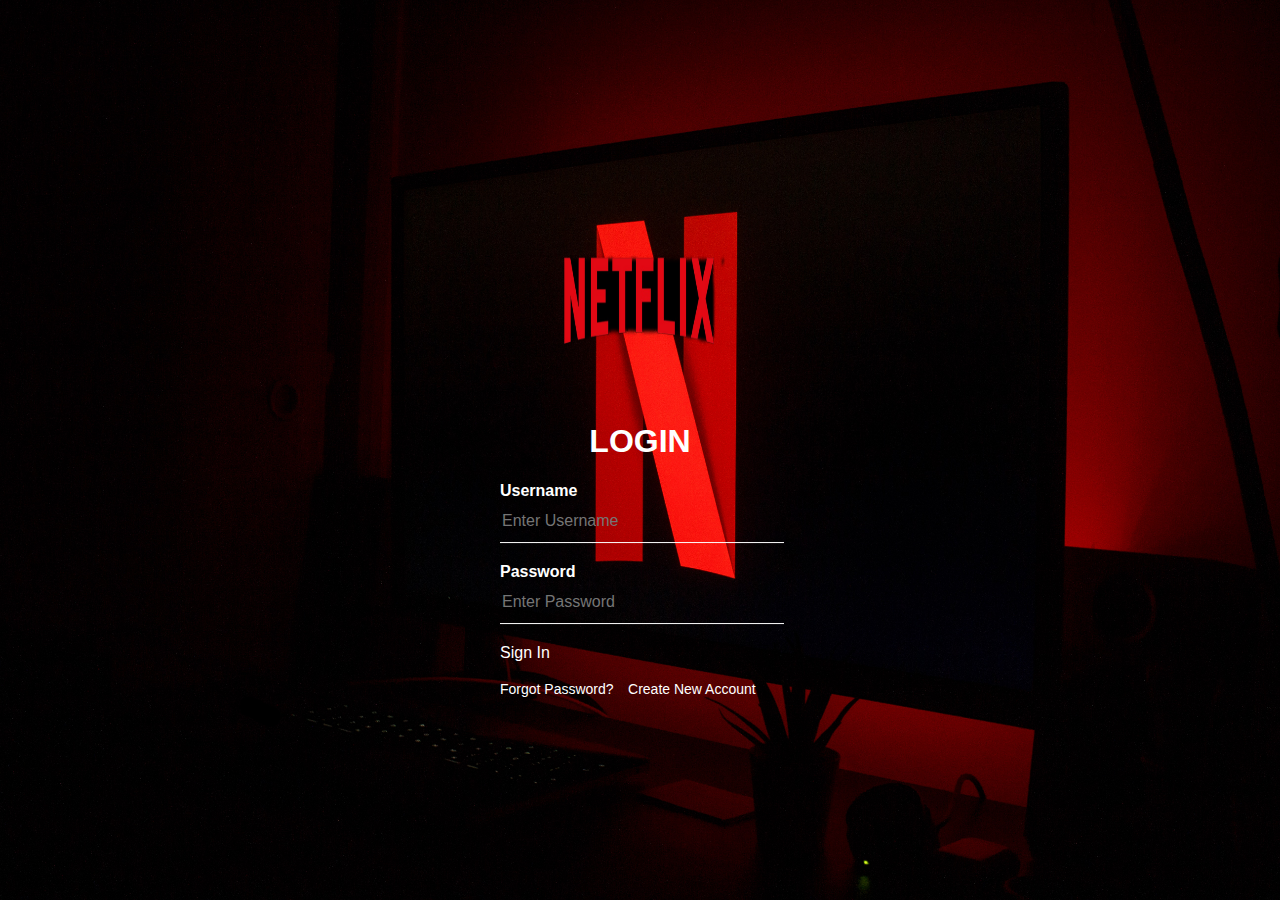
<file: index.html>
<!DOCTYPE html>
<html>
   <head>
      <meta charset="UTF-8">
      <title>Netflix</title>
      <link rel="shortcut icon" href="path-to-logo-file/Netflix_Symbol_RGB.ico" type="image/x-icon">
  <title>Netflix</title>
      <link rel="stylesheet" href="css/style.css">
   </head>
   <body>
    <style>
        body {
          background-image: url('img/netflix.jpg');
          background-repeat: no-repeat;
          background-attachment: fixed;
          background-size: 100% 100%;
        }
      </style>
      
      <div class="login-box">
        <div style="display:flex;justify-content:center;align-items:center;">
            <img src="img/logo.jpg" width="200" height="200">
          </div>
         <h1 align="center">LOGIN</h1>
         <form>
            <p>Username</p>
            <input type="text" name="username" placeholder="Enter Username">
            <p>Password</p>
            <input type="password" name="password" placeholder="Enter Password">
            <a align="center" class="link" style="text-decoration: none; color: white;" href="home.html" style="font-size: 25px;">Sign In</a>
            <br></br>
         </form>
         <div class="options">
            <a href="forgetpass.html">Forgot Password?</a>
            <a href="signup.html">Create New Account</a>
         </div>
      </div>
   </body>
</html>
</file>
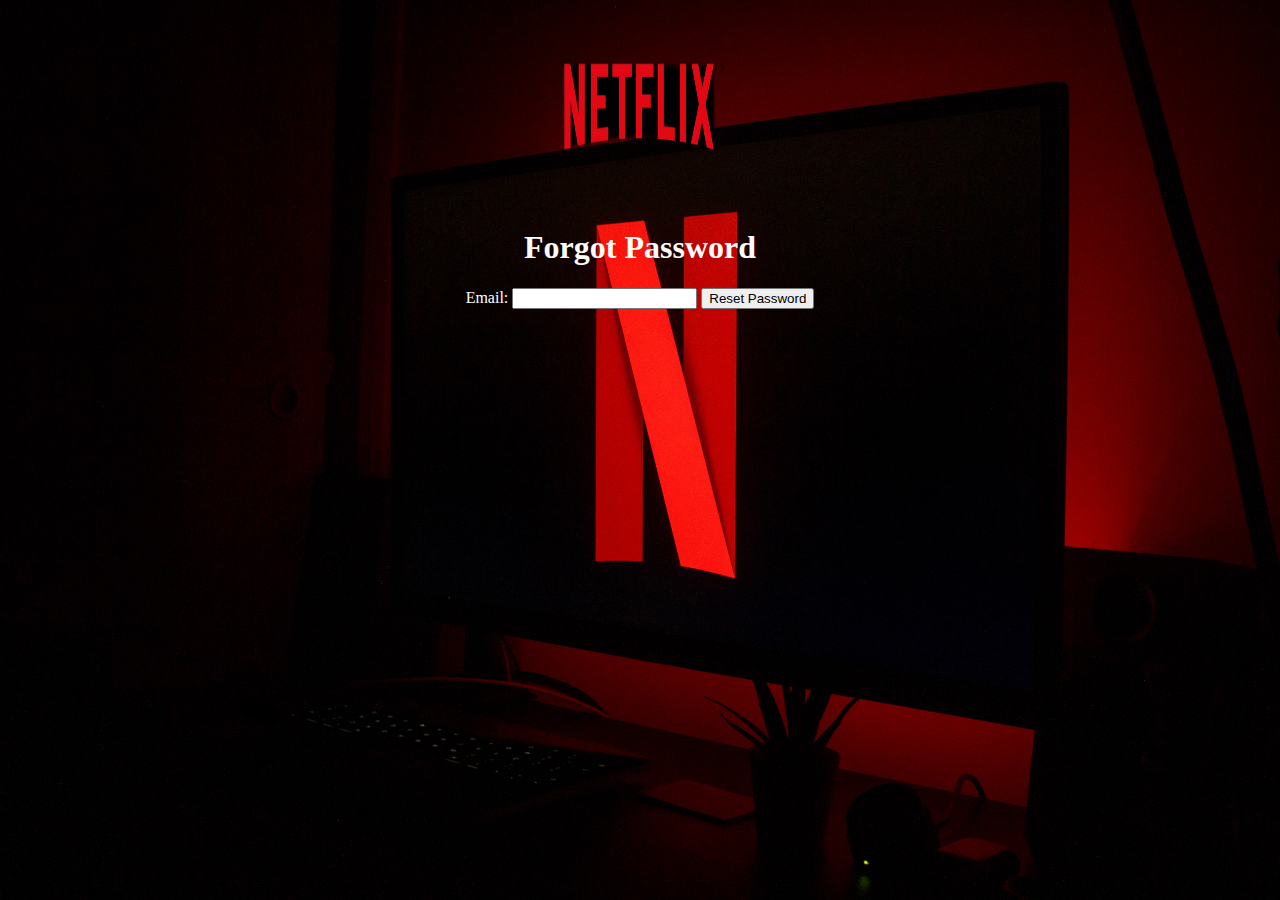
<file: forgetpass.html>
<!DOCTYPE html>
<html>
<head>
    <link rel="shortcut icon" href="path-to-logo-file/Netflix_Symbol_RGB.ico" type="image/x-icon">
  <title>Forgot Password</title>
</head>
<body align="center">
    <style>
        body {
          background-image: url('img/netflix.jpg');
          background-repeat: no-repeat;
          background-attachment: fixed;
          background-size: 100% 100%;
        }
      </style>
      <div style="display:flex;justify-content:center;align-items:center;">
        <img src="img/logo.jpg" width="200" height="200">
      </div>
  <h1 align="center" style="color: rgb(255, 252, 252);">Forgot Password</h1>
  <form id="reset-form">
    <label align="center" style="color: rgb(255, 254, 254);" for="email">Email:</label>
    <input type="email" id="email" required>
    <input type="submit" value="Reset Password">
  </form>

  <script>
    document.getElementById("reset-form").addEventListener("submit", function(event) {
      event.preventDefault();

      const email = document.getElementById("email").value;

      // Check if email is valid
      if (!isValidEmail(email)) {
        alert("Please enter a valid email address");
        return;
      }

      // Send password reset email to user's email address
      // You can use a third-party email service or your own server-side code to send the email

      alert("An email has been sent to your email address with instructions on how to reset your password.");
    });

    function isValidEmail(email) {
      // Use a regular expression to validate email format
      const regex = /^[^\s@]+@[^\s@]+\.[^\s@]+$/;
      return regex.test(email);
    }
  </script>
</body>
</html>
</file>
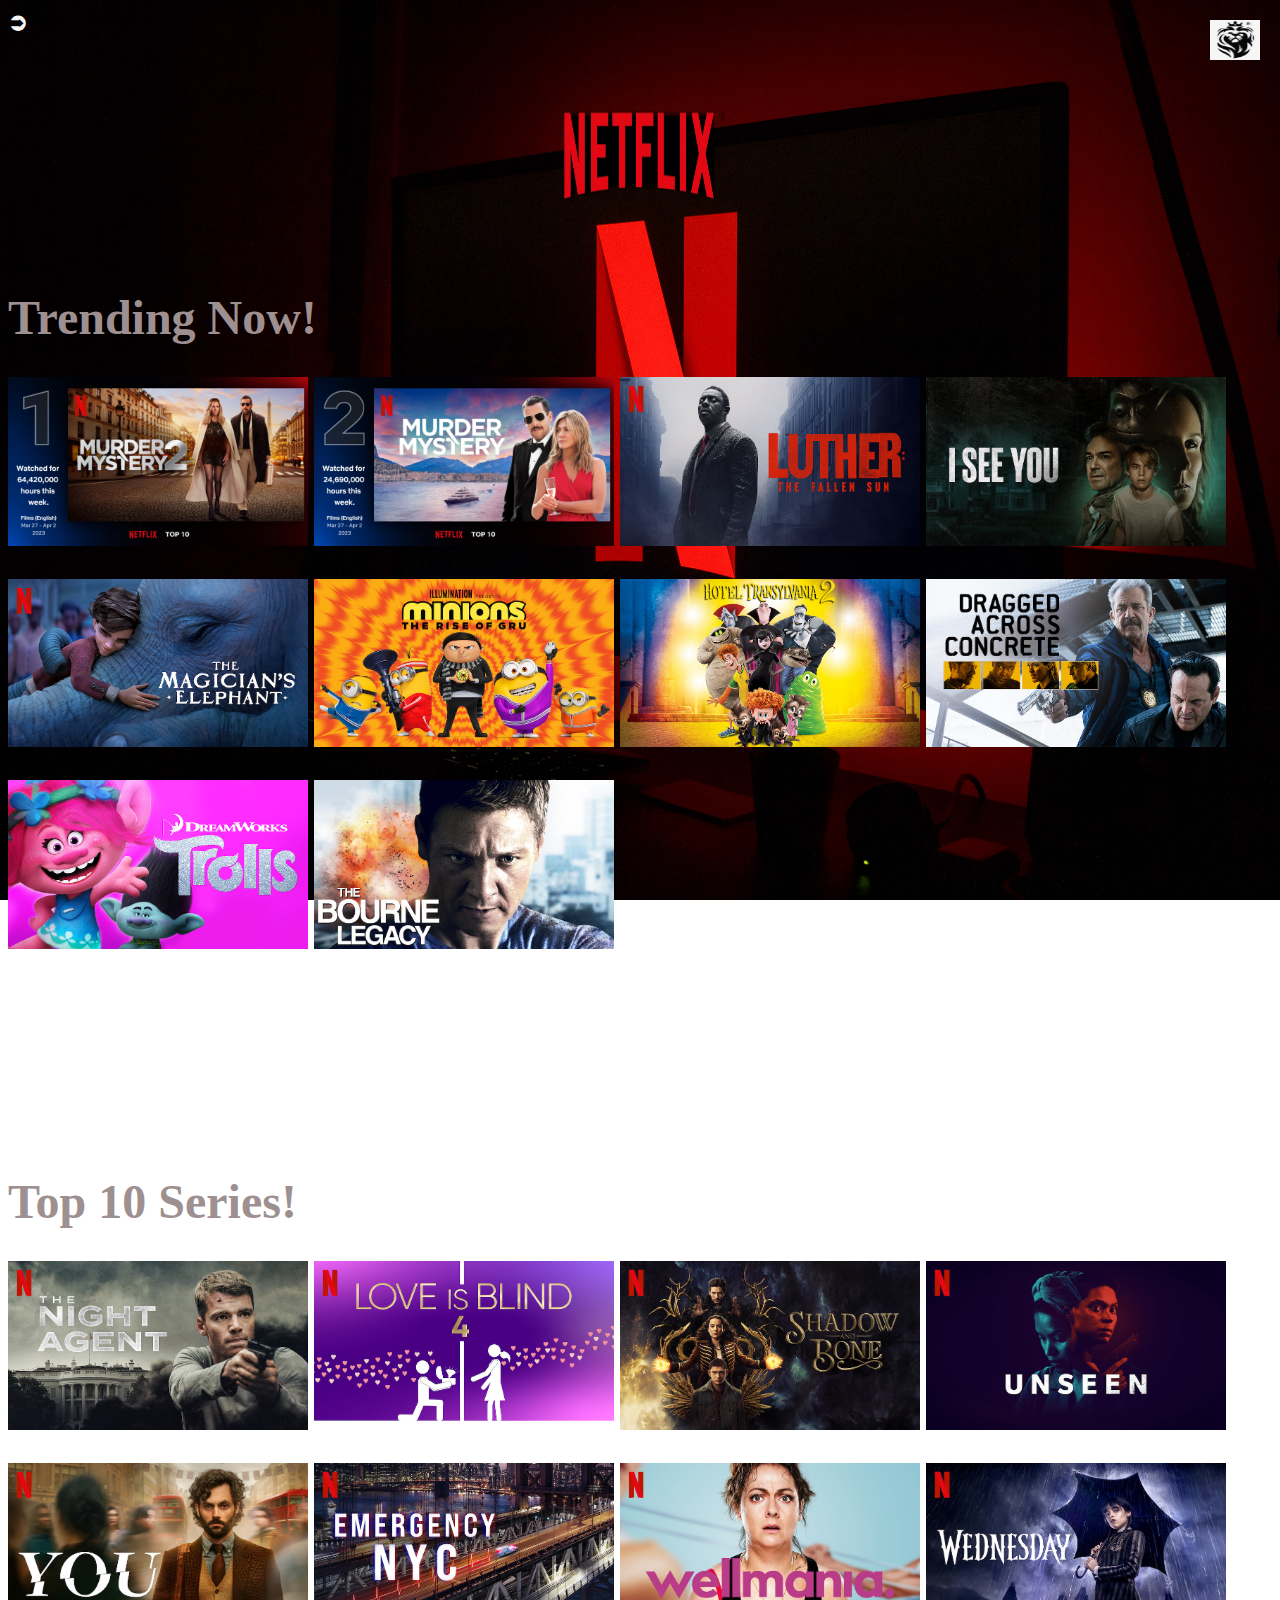
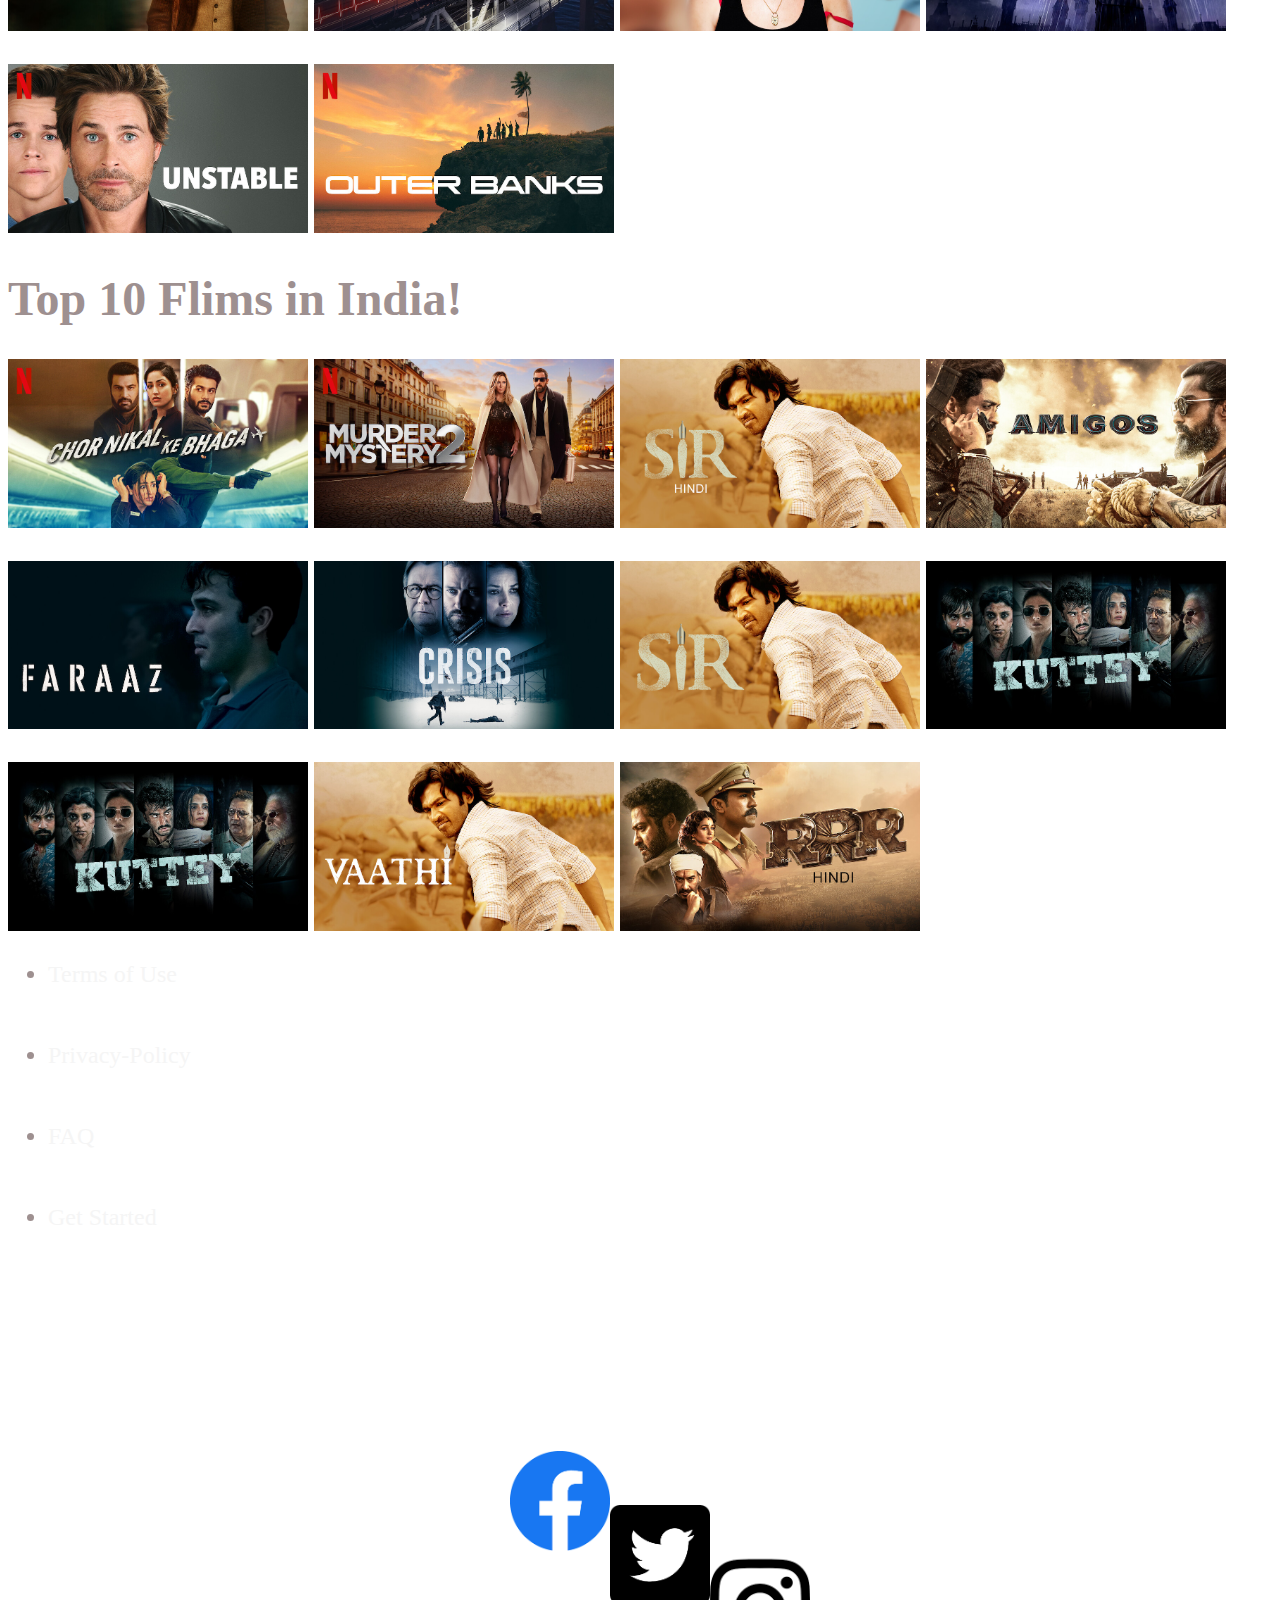
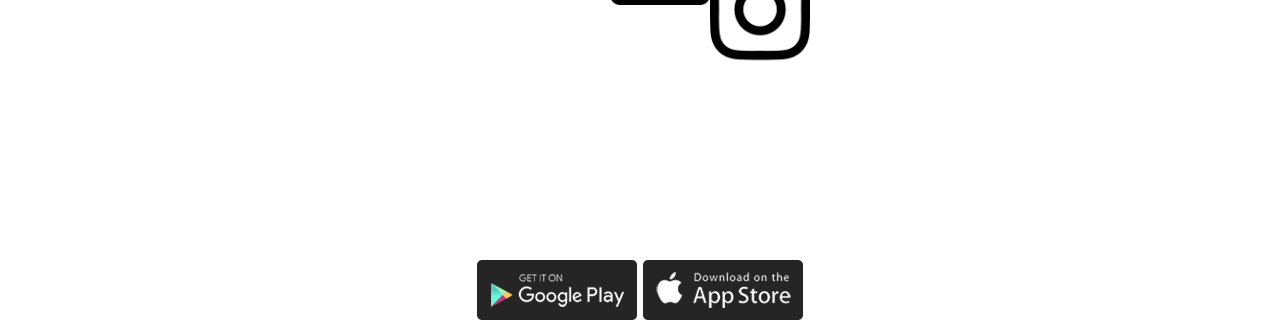
<file: home.html>
<html>

<head>
  <meta charset="utf-8" />
  <meta http-equiv="X-UA-Compatible" content="IE=edge">
  <link rel="shortcut icon" href="path-to-logo-file/Netflix_Symbol_RGB.ico" type="image/x-icon">
  <title>Netflix</title>
  <meta name="viewport" content="width=device-width, initial-scale=1">
  <script>
		function toggleOptions() {
			var options = document.getElementById("options");
			if (options.style.display === "none") {
				options.style.display = "block";
			} else {
				options.style.display = "none";
			}
		}
	</script>
  <style>
    .video-fullscreen {
      width: 640px;
      height: 360px;
      transition: width 0.5s ease-out, height 0.5s ease-out;
    }

    .video-fullscreen {
      width: 100%;
      height: 100%;
    }
  </style>
  <style>
    .image-container {
      position: relative;
      display: inline-block;
      overflow: hidden;
    }

    .image-container img {
      transition: transform 0.3s ease-out;
    }

    .image-container:hover img {
      transform: scale(0.9);
    }

    .image-container:hover:after {
      content: "";
      position: absolute;
      top: 50%;
      left: 50%;
      transform: translate(-50%, -50%);
      width: 0;
      height: 0;
      border-left: 10px solid transparent;
      border-right: 10px solid transparent;
      border-top: 10px solid;
      transition: opacity 0.3s ease-out;
      opacity: 1;
    }

    .image-container:after {
      content: "";
      position: absolute;
      top: 50%;
      left: 50%;
      transform: translate(-50%, -50%);
      width: 0;
      height: 0;
      border-left: 10px solid transparent;
      border-right: 10px solid transparent;
      border-top: 10px solid;
      transition: opacity 0.3s ease-out;
      opacity: 0;
    }
    nav h1{
      top: 0%;
      nav-left: auto;
    }
  </style>
  <style>
		.logo {
			position: absolute;
			top: 0;
			right: 0;
			padding: 10px;
			cursor: pointer;
		}
	</style>
  <style>
    .logo-container {
      position: absolute;
      top: 10px;
      right: 10px;
    }
  </style>
</head>

<body>
  <div class="wrapper">
    <style>
      body {
        background-image: url('img/netflix.jpg');
        background-repeat: no-repeat;
        background-attachment: fixed;
        background-size: 100% 100%;
      }
    </style>
    <!-- HEADER -->
    <header>
      <nav style="text-decoration: none; color: whitesmoke;" class="main-nav">
        <div style="text-decoration: none; color: whitesmoke;" onclick="toggleOptions()">
          <h1><font size="5.8">➲</h1>
        </div>
        <div id="options" style="display: none;">
          <ul>
            <li><a style="text-decoration: none; color: whitesmoke;" href="">Refresh</a></li><br>
            <li><a style="text-decoration: none; color: whitesmoke;" href="https://www.netflix.com/in/browse/genre/34399">Movies</a></li><br>
            <li><a style="text-decoration: none; color: whitesmoke;" href="https://netflix-category-lookup.netlify.app/category/action-&-adventure">Categories</a></li><br>
            <li><a style="text-decoration: none; color: whitesmoke;" href="https://help.netflix.com/en/">Help & Support</a></li><br>
          </ul>
        </div>
      </nav>
    <div class="logo-container">
      <div class="logo">
        <img src="img/logo1.jpg" alt="Logo" width="50" height="40" onclick="toggleLogout()">
      </div>
    
      <!-- Logout button -->
      <div id="logout" style="display: none;">
        <br></br>
        <a class="link" style="text-decoration: none; color: white;" href="index.html">Log Out</a>
      </div>
    
      <script>
        function toggleLogout() {
          var logoutDiv = document.getElementById("logout");
          if (logoutDiv.style.display === "none") {
            logoutDiv.style.display = "block";
          } else {
            logoutDiv.style.display = "none";
          }
        }
      </script>
    </div>
    
      <div style="display:flex;justify-content:center;align-items:center;">
        <img src="img/logo.jpg" width="200" height="200">
      </div>
      <!-- END OF HEADER -->

      <!-- MAIN CONTAINER -->
      <section class="main-container">
        <div class="video-fullscreen">
          <div class="image-container" id="home">
            <h1 style="color: #9e9090;">Trending Now!</h1>
            <div class="box">
              <a href="vid/status.mp4"><img src="img/murdermystery.jpg" width="300"></a>
              <a href="vid/status.mp4"><img src="img/mudermystery2.jpg" width="300" alt=""></a>
              <a href="vid/status.mp4"><img src="img/luther3.jpg" width="300" alt=""></a>
              <a href="vid/status.mp4"><img src="img/iseeu4.jpg" width="300" alt=""></a>
              <br></br>
              <a href="vid/status.mp4"><img src="img/magicianelephant5.jpg" width="300" alt=""></a>
              <a href="vid/status.mp4"><img src="img/riseofgru6.jpg" width="300" alt=""></a>
              <a href="vid/status.mp4"><img src="img/hoteltrans7.jpg" width="300" alt=""></a>
              <a href="vid/status.mp4"><img src="img/8.jpg" width="300" alt=""></a>
              <br></br>
              <a href="vid/status.mp4"><img src="img/9.jpg" width="300" alt=""></a>
              <a href="vid/status.mp4"><img src="img/10.jpg" width="300" alt=""></a>
            </div>
          </div>
      </section>

      <section class="main-container">
        <div class="image-container" id="home">
          <h1 style="color: #9e9090;">Top 10 Series!</h1>
          <div class="box">
            <a href="vid/status.mp4"><img src="img/s1.jpg" width="300"></a>
            <a href="vid/status.mp4"><img src="img/s2.jpg" width="300" alt=""></a>
            <a href="vid/status.mp4"><img src="img/s3.jpg" width="300" alt=""></a>
            <a href="vid/status.mp4"><img src="img/s4.jpg" width="300" alt=""></a>
            <br></br>
            <a href="vid/status.mp4"><img src="img/s5.jpg" width="300" alt=""></a>
            <a href="vid/status.mp4"><img src="img/s6.jpg" width="300" alt=""></a>
            <a href="vid/status.mp4"><img src="img/s7.jpg" width="300" alt=""></a>
            <a href="vid/status.mp4"><img src="img/s8.jpg" width="300" alt=""></a>
            <br></br>
            <a href="vid/status.mp4"><img src="img/s9.jpg" width="300" alt=""></a>
            <a href="vid/status.mp4"><img src="img/s10.jpg" width="300" alt=""></a>
          </div>
        </div>
      </section>
  </div>
  </div>
  <section class="main-container">
    <h1 style="color: #9e9090;">Top 10 Flims in India!</h1>
    <div class="image-container" id="home">
      <a href="vid/status.mp4"><img src="img/i1.jpg" width="300"></a>
      <a href="vid/status.mp4"><img src="img/i2.jpg" width="300" alt=""></a>
      <a href="vid/status.mp4"><img src="img/i3.jpg" width="300" alt=""></a>
      <a href="vid/status.mp4"><img src="img/i4.jpg" width="300" alt=""></a>
      <br></br>
      <a href="vid/status.mp4"><img src="img/i5.jpg" width="300" alt=""></a>
      <a href="vid/status.mp4"><img src="img/i6.jpg" width="300" alt=""></a>
      <a href="vid/status.mp4"><img src="img/i7.jpg" width="300" alt=""></a>
      <a href="vid/status.mp4"><img src="img/i8.jpg" width="300" alt=""></a>
      <br></br>
      <a href="vid/status.mp4"><img src="img/i8.jpg" width="300" alt=""></a>
      <a href="vid/status.mp4"><img src="img/i9.jpg" width="300" alt=""></a>
      <a href="vid/status.mp4"><img src="img/i10.jpg" width="300" alt=""></a>
    </div>

    <!-- END OF MAIN CONTAINER -->


    <!-- FOOTER -->
    <footer style="color: #9e9090;">
      <div>
        <ul>
          <li><a style="text-decoration: none; color: whitesmoke;" href="https://help.netflix.com/legal/termsofuse">Terms of Use</a></li>
          <br></br>
          <li><a style="text-decoration: none; color: whitesmoke;" href="https://help.netflix.com/legal/privacy">Privacy-Policy</a></li>
          <br></br>
          <li><a style="text-decoration: none; color: whitesmoke;" href="https://help.netflix.com/en/node/412">FAQ</a></li>
          <br></br>
          <li><a style="text-decoration: none; color: whitesmoke;" href="https://devices.netflix.com/en/">Get Started</a></li>
          <br></br>
        </ul>
      </div>
      </div>
      <div>
        <div>

          <p align="center" style="color: #ffffff;">Whatever your taste, and no matter where you live, we give you
            access to best-in-class TV series, documentaries, feature films and mobile games .</p>
        </div>
      </div>
      </div>
      <div style="color: #ffffff;">
        <h3 align="center">
          Follow Us :
        </h3>
        <ul class="center" style="list-style-type: none; display: flex; justify-content: center; align-items: center;">
          <li>
            <a href="https://www.facebook.com/netflixus/"><img href="" src="img/fb.png" alt="your_image_description" style="display: block; margin: 0 auto;"
                width="100"></a>
            <br></br>
            <br></br>
            <br></br>
            <br></br>
          </li>
          <li>
            <a href="https://twitter.com/NetflixIndia"><img href="" src="img/twitter.png" alt="your_image_description"
                style="display: block; margin: 0 auto;" width="100"></a>
            <br></br>
            <br></br>
          </li>
          <li>
            <a href="https://www.instagram.com/netflix/?hl=en"><img href="" src="img/insta.png" alt="your_image_description" style="display: block; margin: 0 auto;"
                width="100"></a>
          </li>

        </ul>

      </div>
      <div style="color: #ffffff;">
        <h6 align="center">NetFlix Web App</h6>
        <div align="center" style="color: #ffffff;">
          <a href="https://play.google.com/store/apps/details?id=com.netflix.mediaclient&hl=en_IN&gl=US" style="color: #ffffff;"><img src="img/01.jpg" alt=""></a>
          <a href="https://apps.apple.com/us/app/netflix/id363590051" class="ml-3"><img src="img/02.jpg" alt=""></a>
        </div>
    </footer>
    </div>
</body>

</html>
</file>
<file: css/style.css>
body {
    margin: 0;
    padding: 0;
    font-family: sans-serif;
    background: linear-gradient(to bottom, #f1c40f, #e67e22);
 }
 
 .login-box {
    width: 280px;
    position: absolute;
    top: 50%;
    left: 50%;
    transform: translate(-50%, -50%);
    color: #fff;
 }
 
 .login-box h2 {
    text-align: center;
    font-size: 22px;
    margin-bottom: 20px;
 }
 
 .login-box form p {
    margin: 0;
    padding: 0;
    font-weight: bold;
 }
 
 .login-box form input {
    width: 100%;
    margin-bottom: 20px;
 }
 
 .login-box form input[type="text"],
 .login-box form input[type="password"] {
    border: none;
    border-bottom: 1px solid #fff;
    background: transparent;
    outline: none;
    height: 40px;
    color: #fff;
    font-size: 16px;
 }
 
 .login-box form input[type="submit"] {
    border: none;
    outline: none;
    height: 40px;
    background: #1c8adb;
    color: #fff;
    font-size: 18px;
    border-radius: 20px;
 }
 
 .login-box form input[type="submit"]:hover {
    cursor: pointer;
    background: #39dc79;
    color: #000;
 }
 
 .options a {
    text-decoration: none;
    font-size: 14px;
    color: #fff;
    margin-right: 10px;
 }
 
 .options a:hover {
    color: #39dc79;
 }
</file>
